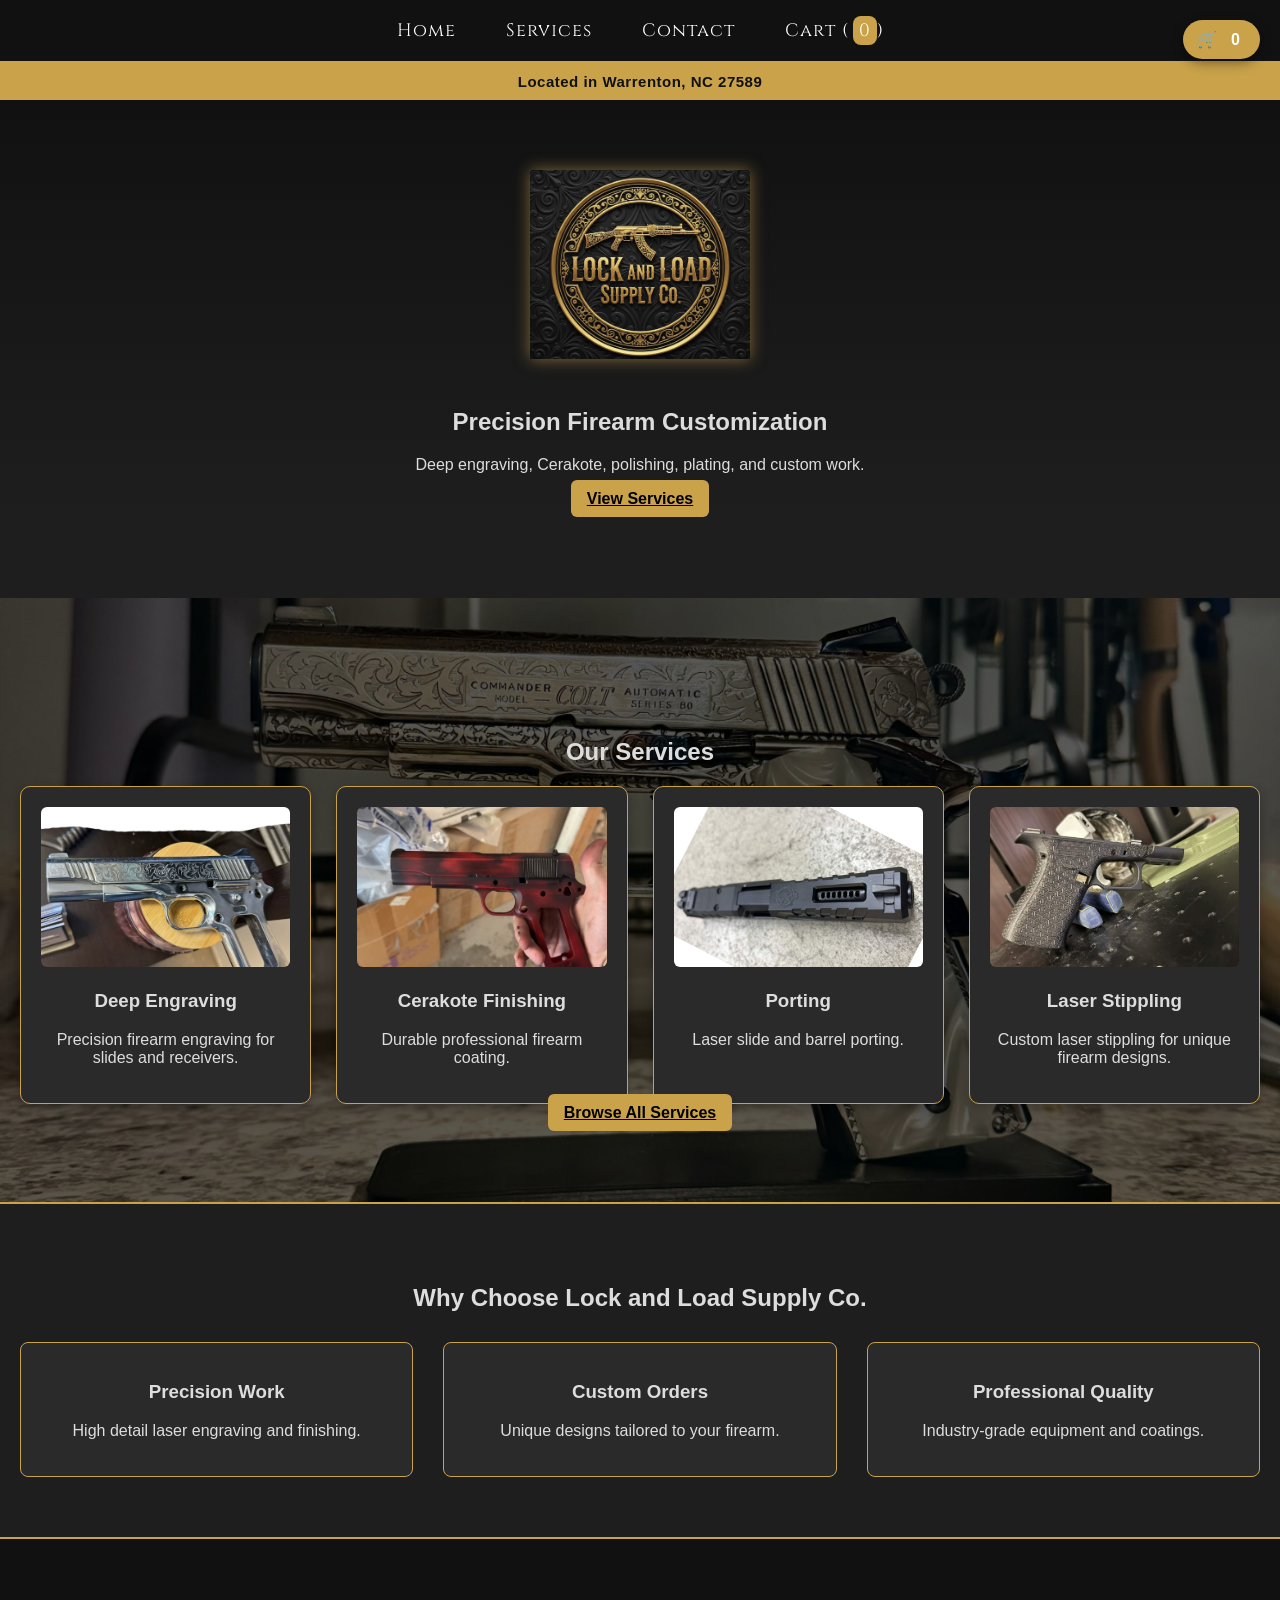
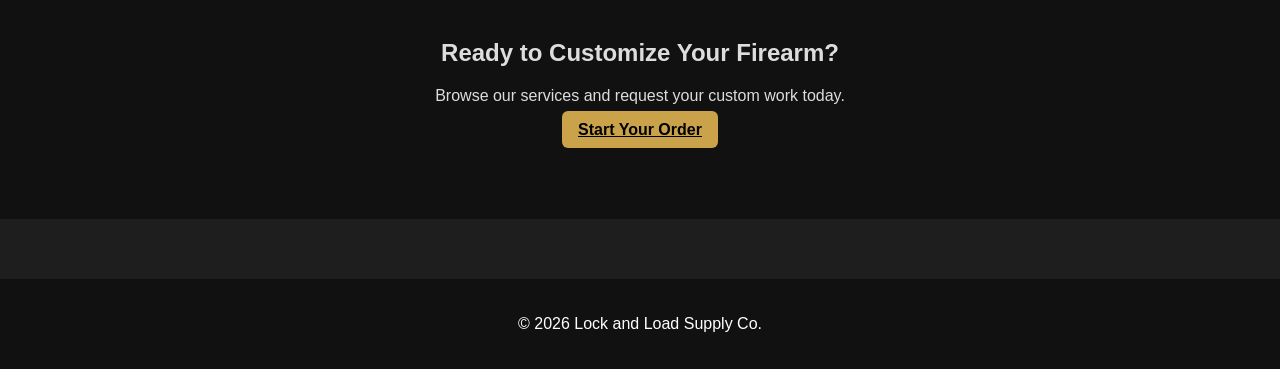
<file: index.html>
<!DOCTYPE html>
<html lang="en">
<head>
<link href="https://fonts.googleapis.com/css2?family=Cinzel:wght@400;600&display=swap" rel="stylesheet">
<meta charset="UTF-8">
<meta name="viewport" content="width=device-width, initial-scale=1">
<title>Lock and Load Supply Co.</title>
<link rel="stylesheet" href="css/styles.css">
</head>

<body>

<div id="cart-notification" style="position: fixed; top: 20px; right: 20px; background: #C9A24A; color: black; padding: 12px 20px; border-radius: 6px; font-weight: bold; display: none; z-index: 9999; box-shadow: 0 4px 12px rgba(0,0,0,0.3);">
  Added to cart!
</div>
  
<header class="site-header">
<nav class="main-nav">
<a href="index.html">Home</a>
<a href="parts.html">Services</a>
<a href="contact.html">Contact</a>
<a href="cart.html">Cart (<span id="cart-count">0</span>)</a>
</nav>
</header>

<div class="location-bar">
  Located in Warrenton, NC 27589
</div>
  
<section class="hero">

<img src="images/LLC Logo.jpeg" class="hero-logo">

<h2>Precision Firearm Customization</h2>

<p>Deep engraving, Cerakote, polishing, plating, and custom work.</p>

<a class="button" href="parts.html">View Services</a>

</section>

<section class="services-section">

<h2>Our Services</h2>

<div class="grid">

<div class="product">
<img src="images/handgun-slide.jpg">
<h3>Deep Engraving</h3>
<p>Precision firearm engraving for slides and receivers.</p>
</div>

<div class="product">
<img src="images/cerakote-handgun.jpg">
<h3>Cerakote Finishing</h3>
<p>Durable professional firearm coating.</p>
</div>

<div class="product">
<img src="images/slide-port.jpg">
<h3>Porting</h3>
<p>Laser slide and barrel porting.</p>
</div>

<div class="product">
<img src="images/laser-stippling.jpg">
<h3>Laser Stippling</h3>
<p>Custom laser stippling for unique firearm designs.</p>
</div>
  
</div>

<a class="button" href="parts.html">Browse All Services</a>

</section>

<section class="features">

<h2>Why Choose Lock and Load Supply Co.</h2>

<div class="feature-grid">

<div class="feature">
<h3>Precision Work</h3>
<p>High detail laser engraving and finishing.</p>
</div>

<div class="feature">
<h3>Custom Orders</h3>
<p>Unique designs tailored to your firearm.</p>
</div>

<div class="feature">
<h3>Professional Quality</h3>
<p>Industry-grade equipment and coatings.</p>
</div>

</div>

</section>

<section class="cta">

<h2>Ready to Customize Your Firearm?</h2>

<p>Browse our services and request your custom work today.</p>

<a class="button" href="parts.html">Start Your Order</a>

</section>

<footer>

<p>© 2026 Lock and Load Supply Co.</p>

</footer>

<script src="js/cart.js"></script>

<a href="cart.html" class="floating-cart">
🛒 <span id="cart-count">0</span>
</a>

</body>
</html>
</file>
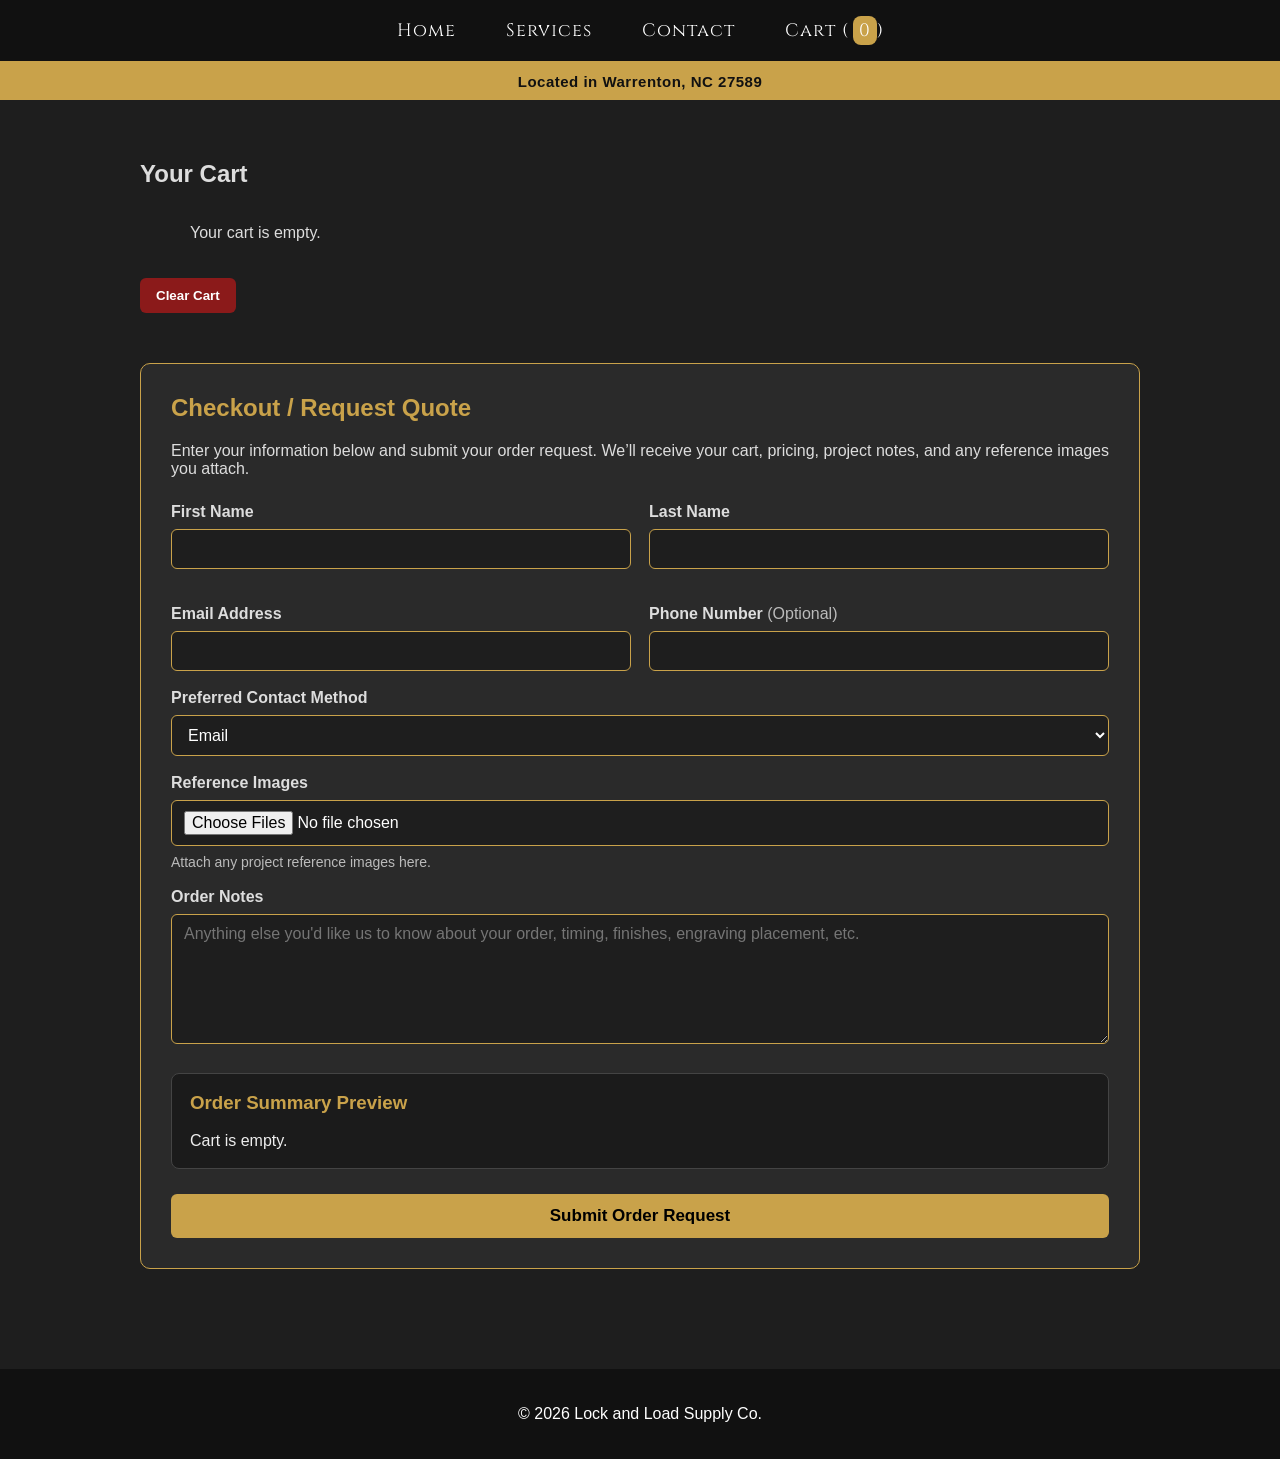
<file: cart.html>
<!DOCTYPE html>
<html lang="en">
<head>
  <link href="https://fonts.googleapis.com/css2?family=Cinzel:wght@400;600&display=swap" rel="stylesheet">
  <meta charset="UTF-8">
  <meta name="viewport" content="width=device-width, initial-scale=1">
  <title>Your Shopping Cart</title>
  <link rel="stylesheet" href="css/styles.css">
</head>
<body>
  <header class="site-header">
    <nav class="main-nav">
      <a href="index.html">Home</a>
      <a href="parts.html">Services</a>
      <a href="contact.html">Contact</a>
      <a href="cart.html">Cart (<span id="cart-count">0</span>)</a>
    </nav>
  </header>

<div class="location-bar">
  Located in Warrenton, NC 27589
</div>
  
  <main class="cart-page">
    <h2>Your Cart</h2>

    <div id="cart-items"></div>
    <div class="cart-totals">
      <p id="cart-subtotal"></p>
      <p id="cart-tax"></p>
      <p id="cart-total"></p>
    </div>

    <div class="cart-actions">
      <button id="clear-cart" class="danger-btn" type="button">Clear Cart</button>
    </div>

    <section class="checkout-section">
      <h2>Checkout / Request Quote</h2>
      <p class="checkout-intro">
        Enter your information below and submit your order request. We’ll receive your cart,
        pricing, project notes, and any reference images you attach.
      </p>

      <form
        id="checkout-form"
        action="https://formsubmit.co/tntmachineworkz@gmail.com"
        method="POST"
        enctype="multipart/form-data"
      >
        <input type="hidden" name="_subject" value="New Lock and Load Supply Co. Order Request">
        <input type="hidden" name="_next" value="https://www.lockandloadsupplyco.com/thank-you.html">
        <input type="hidden" name="_captcha" value="false">

        <input type="hidden" name="order_summary" id="order-summary-field">
        <input type="hidden" name="order_total" id="order-total-field">

        <div class="checkout-grid">
          <div class="form-group">
            <label for="first-name">First Name</label>
            <input id="first-name" name="first_name" type="text" required>
          </div>

          <div class="form-group">
            <label for="last-name">Last Name</label>
            <input id="last-name" name="last_name" type="text" required>
          </div>

          <div class="form-group">
            <label for="email">Email Address</label>
            <input id="email" name="email" type="email" required>
          </div>

          <div class="form-group">
            <label for="phone">Phone Number <span class="optional">(Optional)</span></label>
            <input id="phone" name="phone" type="tel">
          </div>
        </div>

        <div class="form-group">
          <label for="preferred-contact">Preferred Contact Method</label>
          <select id="preferred-contact" name="preferred_contact">
            <option value="Email">Email</option>
            <option value="Phone">Phone</option>
            <option value="Either">Either</option>
          </select>
        </div>

        <div class="form-group">
          <label for="reference-images">Reference Images</label>
          <input id="reference-images" name="attachment" type="file" accept="image/*" multiple>
          <p class="helper-text">Attach any project reference images here.</p>
        </div>

        <div class="form-group">
          <label for="order-notes">Order Notes</label>
          <textarea
            id="order-notes"
            name="order_notes"
            rows="6"
            placeholder="Anything else you'd like us to know about your order, timing, finishes, engraving placement, etc."
          ></textarea>
        </div>

        <div class="checkout-summary-box">
          <h3>Order Summary Preview</h3>
          <pre id="checkout-summary-preview"></pre>
        </div>

        <button id="submit-order" class="checkout-btn" type="submit">Submit Order Request</button>
      </form>
    </section>
  </main>

  <footer>
    <p>© 2026 Lock and Load Supply Co.</p>
  </footer>

  <script src="js/cart.js"></script>
</body>
</html>
</file>
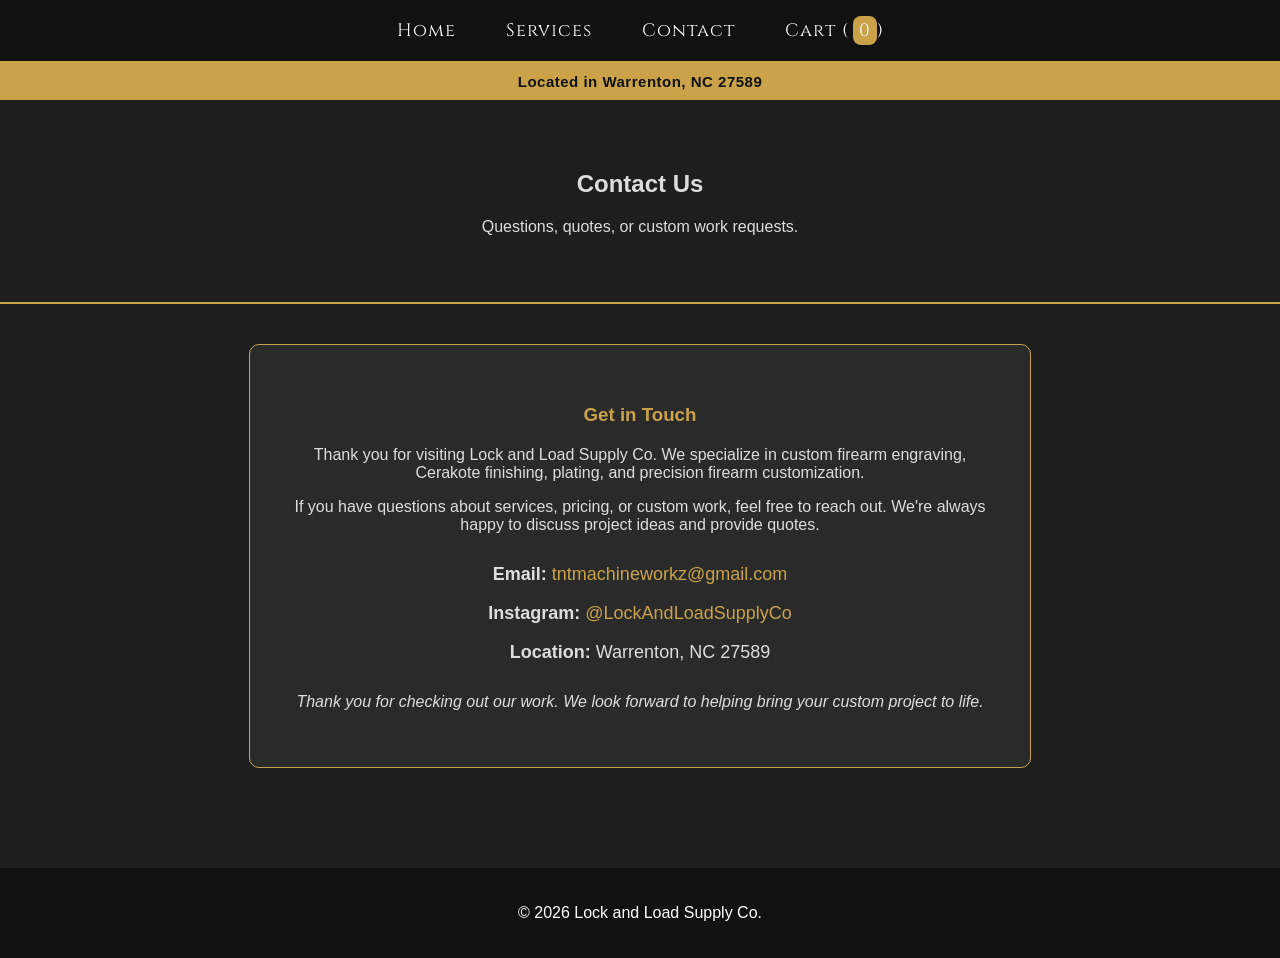
<file: contact.html>
<!DOCTYPE html>
<html lang="en">
<head>

<link href="https://fonts.googleapis.com/css2?family=Cinzel:wght@400;600&display=swap" rel="stylesheet">

<meta charset="UTF-8">
<meta name="viewport" content="width=device-width, initial-scale=1">

<title>Contact - Lock and Load Supply Co.</title>

<link rel="stylesheet" href="css/styles.css">

</head>

<body>

<header class="site-header">
<nav class="main-nav">
<a href="index.html">Home</a>
<a href="parts.html">Services</a>
<a href="contact.html">Contact</a>
<a href="cart.html">Cart (<span id="cart-count">0</span>)</a>
</nav>
</header>

<div class="location-bar">
  Located in Warrenton, NC 27589
</div>
  
<section class="page-header">

<h2>Contact Us</h2>

<p>Questions, quotes, or custom work requests.</p>

</section>

<main>

<div class="contact-container">

<h3>Get in Touch</h3>

<p>
Thank you for visiting Lock and Load Supply Co. We specialize in custom firearm engraving,
Cerakote finishing, plating, and precision firearm customization.
</p>

<p>
If you have questions about services, pricing, or custom work, feel free to reach out. 
We're always happy to discuss project ideas and provide quotes.
</p>

<div class="contact-info">

<p><strong>Email:</strong> 
<a href="mailto:tntmachineworkz@gmail.com">tntmachineworkz@gmail.com</a>
</p>

<p><strong>Instagram:</strong> 
<a href="https://www.instagram.com/lockandloadsupplyco/" target="_blank">
@LockAndLoadSupplyCo
</a>
</p>

<p><strong>Location:</strong> Warrenton, NC 27589</p>
  
</div>

<p class="contact-message">
Thank you for checking out our work. We look forward to helping bring your custom project to life.
</p>

</div>

</main>

<footer>

<p>© 2026 Lock and Load Supply Co.</p>

</footer>

<script src="js/cart.js"></script>

</body>
</html>
</file>
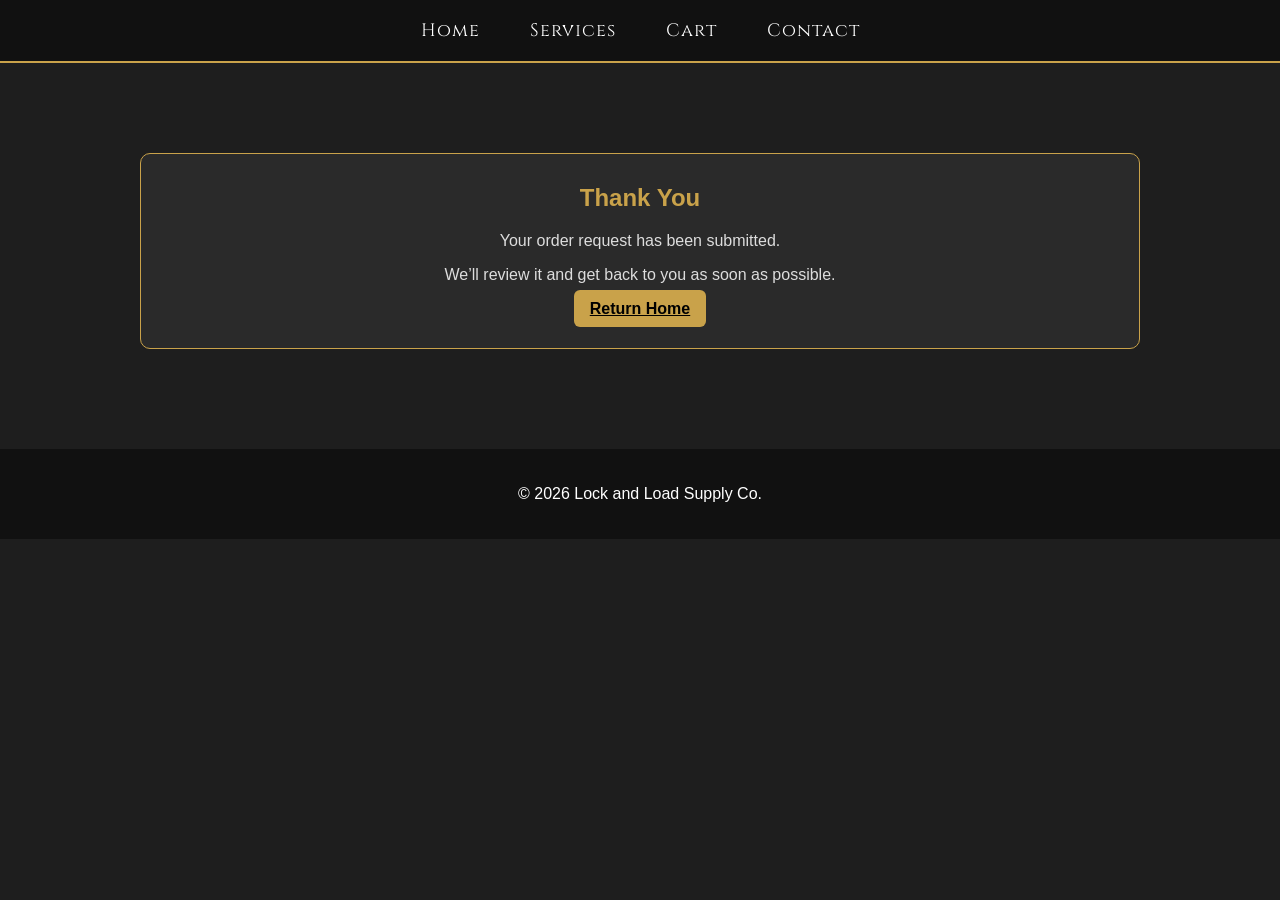
<file: thank-you.html>
<!DOCTYPE html>
<html lang="en">
<head>
  <link href="https://fonts.googleapis.com/css2?family=Cinzel:wght@400;600&display=swap" rel="stylesheet">
  <meta charset="UTF-8">
  <meta name="viewport" content="width=device-width, initial-scale=1">
  <title>Thank You</title>
  <link rel="stylesheet" href="css/styles.css">
</head>
<body>
  <header class="site-header">
    <nav class="main-nav">
      <a href="index.html">Home</a>
      <a href="parts.html">Services</a>
      <a href="cart.html">Cart</a>
      <a href="contact.html">Contact</a>
    </nav>
  </header>

  <main class="cart-page">
    <section class="checkout-section" style="text-align:center;">
      <h2>Thank You</h2>
      <p>Your order request has been submitted.</p>
      <p>We’ll review it and get back to you as soon as possible.</p>
      <a class="button" href="index.html">Return Home</a>
    </section>
  </main>

  <footer>
    <p>© 2026 Lock and Load Supply Co.</p>
  </footer>
</body>
</html>
</file>
<file: css/styles.css>
body{
font-family:Arial, Helvetica, sans-serif;
margin:0;
background:#1e1e1e;
color:#ddd;
}

/* HEADER */

.site-header{
background:#111;
border-bottom:2px solid #C9A24A;
padding:18px 0;
text-align:center;
}

.main-nav{
display:flex;
justify-content:center;
gap:50px;
flex-wrap:wrap;
}

.main-nav a{
color:white;
text-decoration:none;
font-family:'Cinzel', serif;
font-size:18px;
letter-spacing:1px;
position:relative;
transition:color .25s;
}

.main-nav a:hover{
color:#C9A24A;
}

.main-nav a::after{
content:"";
position:absolute;
left:0;
bottom:-6px;
width:0%;
height:2px;
background:#C9A24A;
transition:width .3s;
}

.main-nav a:hover::after{
width:100%;
}

#cart-count{
background:#C9A24A;
color:white;
padding:2px 6px;
border-radius:8px;
margin-left:4px;
}

/* PAGE HEADER */

.page-header{
text-align:center;
padding:50px 20px;
border-bottom:2px solid #C9A24A;
}

main{
max-width:1200px;
margin:auto;
padding:40px 20px;
}

/* HERO */

.hero{
text-align:center;
padding:70px 20px 10px;
background:linear-gradient(#111111,#1e1e1e);
}

.hero-logo{
width:220px;
margin-bottom:25px;
filter:drop-shadow(0 0 8px rgba(201,162,74,0.6));
}

.hero::after{
display:none;
}

/* BUTTONS */

button,.button{
background:#C9A24A;
color:black;
border:none;
padding:10px 16px;
border-radius:6px;
cursor:pointer;
font-weight:bold;
transition:transform .2s, box-shadow .2s;
}

button:hover,.button:hover{
background:#9A7A32;
transform:translateY(-3px);
box-shadow:0 8px 15px rgba(0,0,0,0.25);
}

/* GRID PRODUCTS */

.grid{
display:grid;
grid-template-columns:repeat(auto-fit,minmax(240px,1fr));
gap:25px;
margin-top:20px;
}

.product{
background:#2a2a2a;
padding:20px;
border-radius:10px;
box-shadow:0 4px 12px rgba(0,0,0,0.3);
text-align:center;
border:1px solid #C9A24A;
transition:transform .25s, box-shadow .25s;
}

.product:hover{
transform:translateY(-8px);
box-shadow:0 12px 25px rgba(0,0,0,0.5);
}

.product img{
width:100%;
height:160px;
object-fit:cover;
border-radius:6px;
}

.price{
font-weight:bold;
font-size:18px;
margin:10px 0;
color:#C9A24A;
}

/* PRODUCT OPTIONS */

.product-options{
display:flex;
gap:10px;
margin-top:10px;
}

.notes-toggle,
.upload-btn{
flex:1;
font-size:14px;
padding:6px 8px;
background:#C9A24A;
color:black;
border-radius:6px;
text-align:center;
cursor:pointer;
font-weight:bold;
}

.upload-btn input{
display:none;
}

.project-notes{
width:100%;
margin-top:10px;
padding:8px;
border-radius:6px;
border:1px solid #C9A24A;
background:#1e1e1e;
color:white;
resize:vertical;
min-height:60px;
}

.custom-price{
width:100%;
padding:8px;
margin-top:10px;
border-radius:5px;
border:1px solid #C9A24A;
background:#1e1e1e;
color:white;
}

.add-cart{
margin-top:12px;
width:100%;
}

/* SERVICES SECTION */

.services-section{
position:relative;
padding:120px 20px 80px;
margin-top:80px;
background:url("../images/services-bg.jpg") center/cover no-repeat;
text-align:center;
}

.services-section::before{
content:"";
position:absolute;
top:0;
left:0;
right:0;
bottom:0;
background:rgba(0,0,0,0.65);
}

.services-section *{
position:relative;
z-index:2;
}

/* FEATURES */

.features{
padding:60px 20px;
text-align:center;
border-top:2px solid #C9A24A;
border-bottom:2px solid #C9A24A;
}

.feature-grid{
display:grid;
grid-template-columns:repeat(auto-fit,minmax(200px,1fr));
gap:30px;
margin-top:30px;
}

.feature{
background:#2a2a2a;
padding:20px;
border-radius:8px;
border:1px solid #C9A24A;
transition:transform .25s, box-shadow .25s;
}

.feature:hover{
transform:translateY(-5px);
box-shadow:0 8px 18px rgba(0,0,0,0.4);
}

/* CTA */

.cta{
background:#111;
text-align:center;
padding:80px 20px;
}

/* CART */

#cart-items{
max-width:900px;
margin:auto;
display:flex;
flex-direction:column;
gap:20px;
}

.cart-item{
display:grid;
grid-template-columns:1fr auto auto auto;
gap:20px;
background:#1b1b1b;
padding:18px;
border-radius:10px;
border:1px solid #333;
align-items:center;
}

.cart-name{
font-size:18px;
font-weight:bold;
}

.cart-notes{
font-size:14px;
color:#bbb;
}

.cart-qty{
display:flex;
align-items:center;
gap:8px;
}

.cart-price{
font-size:18px;
font-weight:bold;
color:#C9A24A;
}

#cart-total{
text-align:right;
font-size:22px;
margin-top:20px;
color:#C9A24A;
}

/* FOOTER */

footer{
margin-top:60px;
text-align:center;
padding:20px;
background:#111;
color:white;
}

/* MOBILE */

@media(max-width:768px){

.main-nav{
flex-direction:column;
gap:15px;
}

.cart-item{
grid-template-columns:1fr;
text-align:left;
gap:10px;
}

}

.floating-cart{
position:fixed;
top:20px;
right:20px;
background:#C9A24A;
color:black;
font-weight:bold;
padding:10px 14px;
border-radius:30px;
text-decoration:none;
box-shadow:0 4px 12px rgba(0,0,0,0.4);
z-index:999;
transition:transform .2s, box-shadow .2s;
}

.floating-cart:hover{
transform:scale(1.08);
box-shadow:0 6px 18px rgba(0,0,0,0.6);
}

.floating-cart span{
background:black;
color:white;
padding:2px 6px;
border-radius:8px;
margin-left:6px;
}

.cart-qty button{
width:24px;
height:24px;
padding:0;
font-size:15px;
border-radius:4px;
line-height:22px;
}

.cart-item button:last-child{
padding:3px 6px;
font-size:12px;
}

.image-modal{
display:none;
position:fixed;
z-index:1000;
padding-top:60px;
left:0;
top:0;
width:100%;
height:100%;
background-color:rgba(0,0,0,0.9);
}

.modal-content{
margin:auto;
display:block;
max-width:90%;
max-height:85%;
border-radius:6px;
}

.close-modal{
position:absolute;
top:20px;
right:35px;
color:white;
font-size:40px;
font-weight:bold;
cursor:pointer;
}

.close-modal:hover{
color:#C9A24A;
}

.contact-container{

max-width:700px;
margin:auto;
background:#2a2a2a;
padding:40px;
border-radius:10px;
border:1px solid #C9A24A;
text-align:center;

}

.contact-container h3{

color:#C9A24A;
margin-bottom:20px;

}

.contact-info{

margin-top:30px;
font-size:18px;

}

.contact-info a{

color:#C9A24A;
text-decoration:none;

}

.contact-info a:hover{

text-decoration:underline;

}

.contact-message{

margin-top:30px;
font-style:italic;

}

.cart-page{
  max-width:1000px;
  margin:auto;
  padding:40px 20px;
}

.cart-actions{
  margin-top:15px;
  margin-bottom:40px;
}

.danger-btn{
  background:#8b1a1a;
  color:white;
}

.danger-btn:hover{
  background:#b22222;
}

.checkout-section{
  margin-top:50px;
  background:#2a2a2a;
  border:1px solid #C9A24A;
  border-radius:10px;
  padding:30px;
}

.checkout-section h2{
  margin-top:0;
  color:#C9A24A;
}

.checkout-intro{
  margin-bottom:25px;
  color:#ddd;
}

.checkout-grid{
  display:grid;
  grid-template-columns:repeat(2, minmax(0, 1fr));
  gap:18px;
}

.form-group{
  margin-bottom:18px;
}

.form-group label{
  display:block;
  margin-bottom:8px;
  font-weight:bold;
}

.form-group input,
.form-group select,
.form-group textarea{
  width:100%;
  box-sizing:border-box;
  padding:10px 12px;
  border-radius:6px;
  border:1px solid #C9A24A;
  background:#1e1e1e;
  color:white;
  font:inherit;
}

.optional{
  font-weight:normal;
  color:#bbb;
}

.helper-text{
  margin-top:8px;
  font-size:14px;
  color:#bbb;
}

.checkout-summary-box{
  margin:25px 0;
  background:#1b1b1b;
  border:1px solid #444;
  border-radius:8px;
  padding:18px;
}

.checkout-summary-box h3{
  margin-top:0;
  color:#C9A24A;
}

#checkout-summary-preview{
  white-space:pre-wrap;
  margin:0;
  color:#eee;
  font-family:Arial, Helvetica, sans-serif;
}

.checkout-btn{
  width:100%;
  font-size:17px;
  padding:12px 16px;
}

@media (max-width: 768px){
  .checkout-grid{
    grid-template-columns:1fr;
  }
}

.cart-totals{
margin-top:20px;
text-align:right;
font-size:18px;
}

.cart-totals p{
margin:4px 0;
}

#cart-total{
font-size:22px;
color:#C9A24A;
font-weight:bold;
}

.location-bar{
  background:#C9A24A;
  color:#111;
  text-align:center;
  padding:10px 15px;
  font-weight:bold;
  font-size:15px;
  letter-spacing:.5px;
}
</file>
